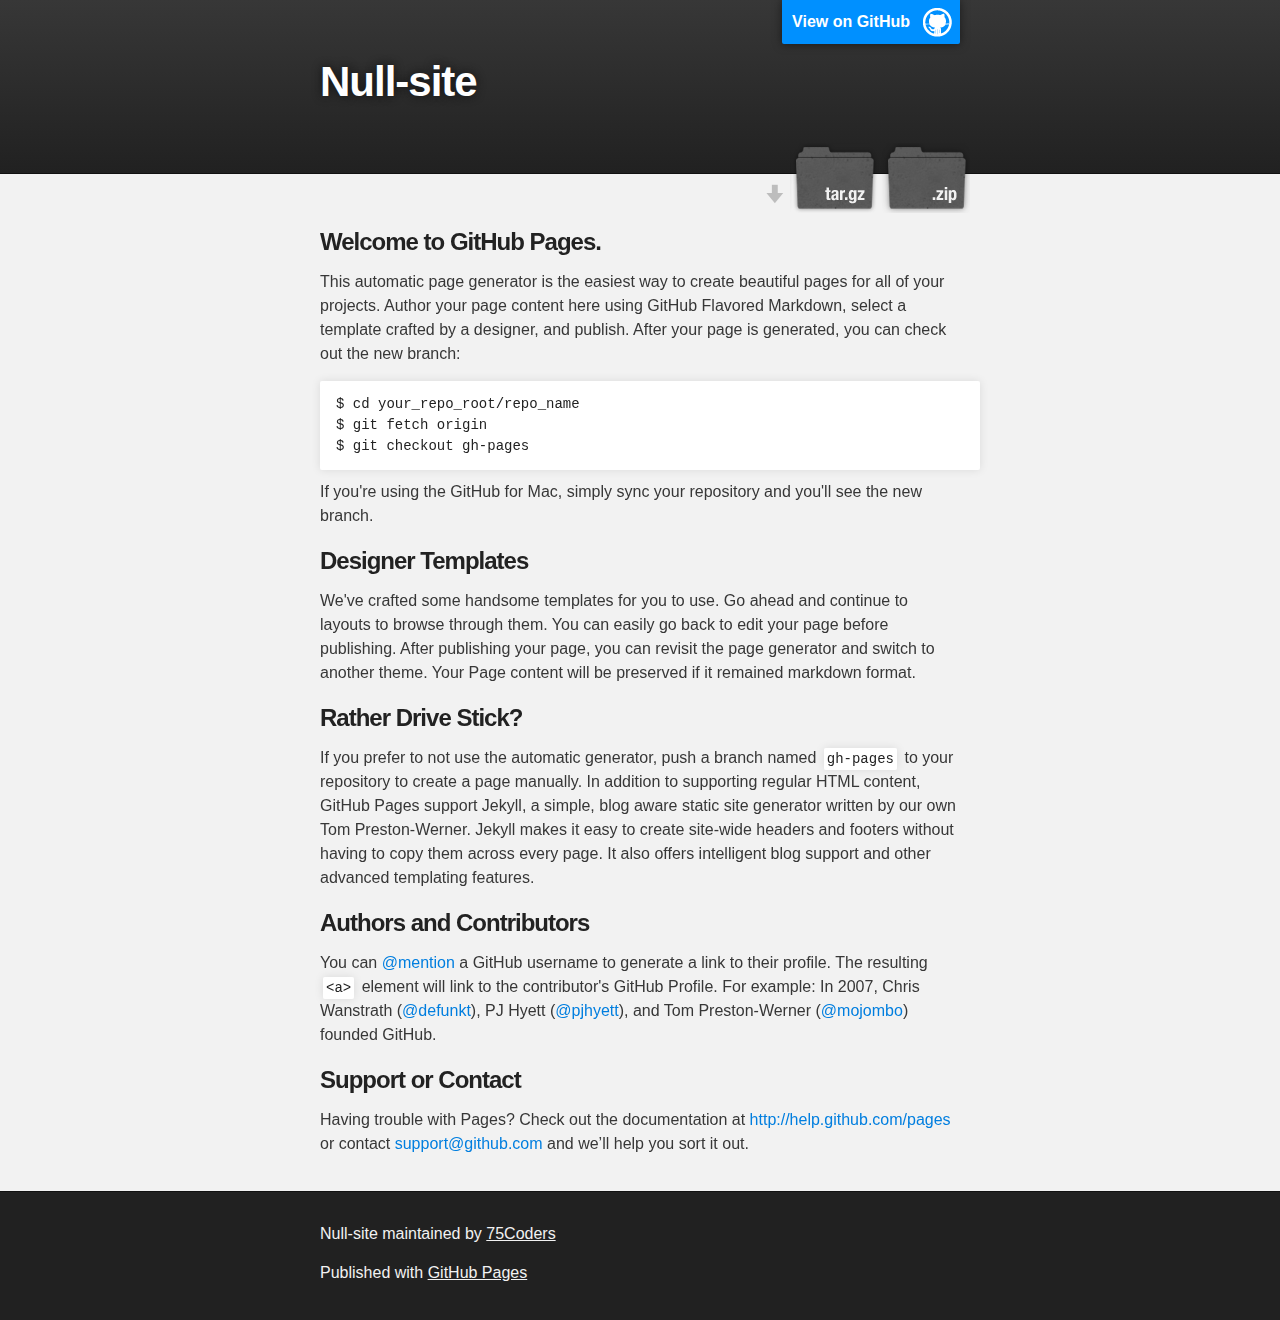
<file: index.html>
<!DOCTYPE html>
<html>

  <head>
    <meta charset='utf-8' />
    <meta http-equiv="X-UA-Compatible" content="chrome=1" />
    <meta name="description" content="Null-site : " />

    <link rel="stylesheet" type="text/css" media="screen" href="stylesheets/stylesheet.css">

    <title>Null-site</title>
  </head>

  <body>

    <!-- HEADER -->
    <div id="header_wrap" class="outer">
        <header class="inner">
          <a id="forkme_banner" href="https://github.com/75Coders/null-site">View on GitHub</a>

          <h1 id="project_title">Null-site</h1>
          <h2 id="project_tagline"></h2>

            <section id="downloads">
              <a class="zip_download_link" href="https://github.com/75Coders/null-site/zipball/master">Download this project as a .zip file</a>
              <a class="tar_download_link" href="https://github.com/75Coders/null-site/tarball/master">Download this project as a tar.gz file</a>
            </section>
        </header>
    </div>

    <!-- MAIN CONTENT -->
    <div id="main_content_wrap" class="outer">
      <section id="main_content" class="inner">
        <h3>
<a name="welcome-to-github-pages" class="anchor" href="#welcome-to-github-pages"><span class="octicon octicon-link"></span></a>Welcome to GitHub Pages.</h3>

<p>This automatic page generator is the easiest way to create beautiful pages for all of your projects. Author your page content here using GitHub Flavored Markdown, select a template crafted by a designer, and publish. After your page is generated, you can check out the new branch:</p>

<pre><code>$ cd your_repo_root/repo_name
$ git fetch origin
$ git checkout gh-pages
</code></pre>

<p>If you're using the GitHub for Mac, simply sync your repository and you'll see the new branch.</p>

<h3>
<a name="designer-templates" class="anchor" href="#designer-templates"><span class="octicon octicon-link"></span></a>Designer Templates</h3>

<p>We've crafted some handsome templates for you to use. Go ahead and continue to layouts to browse through them. You can easily go back to edit your page before publishing. After publishing your page, you can revisit the page generator and switch to another theme. Your Page content will be preserved if it remained markdown format.</p>

<h3>
<a name="rather-drive-stick" class="anchor" href="#rather-drive-stick"><span class="octicon octicon-link"></span></a>Rather Drive Stick?</h3>

<p>If you prefer to not use the automatic generator, push a branch named <code>gh-pages</code> to your repository to create a page manually. In addition to supporting regular HTML content, GitHub Pages support Jekyll, a simple, blog aware static site generator written by our own Tom Preston-Werner. Jekyll makes it easy to create site-wide headers and footers without having to copy them across every page. It also offers intelligent blog support and other advanced templating features.</p>

<h3>
<a name="authors-and-contributors" class="anchor" href="#authors-and-contributors"><span class="octicon octicon-link"></span></a>Authors and Contributors</h3>

<p>You can <a href="https://github.com/blog/821" class="user-mention">@mention</a> a GitHub username to generate a link to their profile. The resulting <code>&lt;a&gt;</code> element will link to the contributor's GitHub Profile. For example: In 2007, Chris Wanstrath (<a href="https://github.com/defunkt" class="user-mention">@defunkt</a>), PJ Hyett (<a href="https://github.com/pjhyett" class="user-mention">@pjhyett</a>), and Tom Preston-Werner (<a href="https://github.com/mojombo" class="user-mention">@mojombo</a>) founded GitHub.</p>

<h3>
<a name="support-or-contact" class="anchor" href="#support-or-contact"><span class="octicon octicon-link"></span></a>Support or Contact</h3>

<p>Having trouble with Pages? Check out the documentation at <a href="http://help.github.com/pages">http://help.github.com/pages</a> or contact <a href="mailto:support@github.com">support@github.com</a> and we’ll help you sort it out.</p>
      </section>
    </div>

    <!-- FOOTER  -->
    <div id="footer_wrap" class="outer">
      <footer class="inner">
        <p class="copyright">Null-site maintained by <a href="https://github.com/75Coders">75Coders</a></p>
        <p>Published with <a href="http://pages.github.com">GitHub Pages</a></p>
      </footer>
    </div>

    

  </body>
</html>
</file>
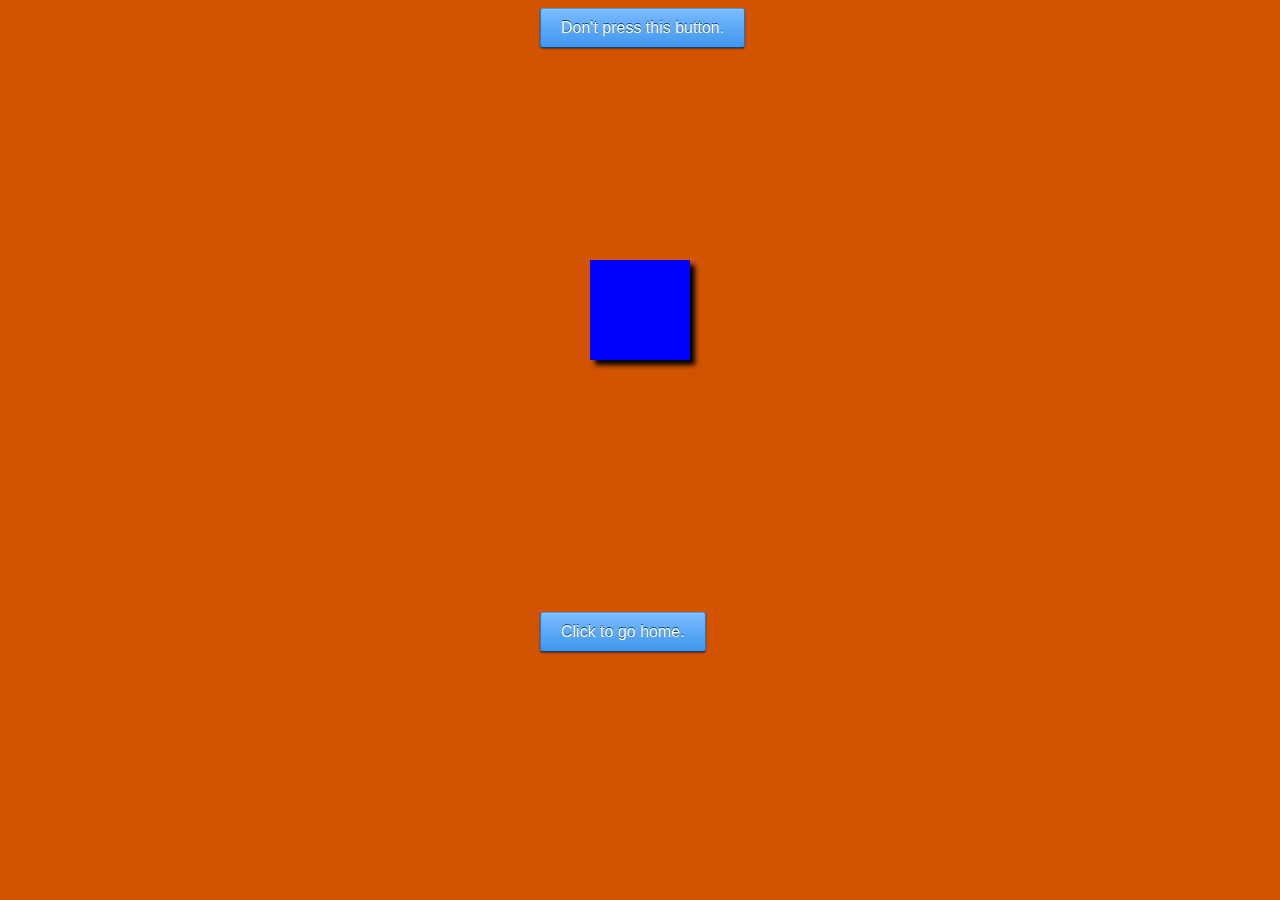
<file: page/index.html>
<!DOCTYPE html>
<html>

<head>

  <meta charset="UTF-8">

  <title>Determining the fate of the box (First Project) - CodePen</title>

    <link rel="stylesheet" href="css/style.css" media="screen" type="text/css" />

</head>

<body>

  <html>
  <head>

  </head>
  <body>
    <button class="good-button">Don't press this button.</button>
    <br>
    <br>
    <br>
    <br>
    <br>
    <br>
    <br>
    <br>
    <br>
    <br>
    <br>
    <br>
    <br>
    <br>

  <div id="bob"></div>
   <br>
    <br>
    <br>
    <br>
    <br>
    <br>
    <br>
    <br>
    <br>
    <br>
    <br>
    <br>
    <br>
    <br>

    <button class="git"><a href="http://pyrogoggles.github.io">Click to go home.</a></button>

  </body>
</html>

  <script src='http://codepen.io/assets/libs/fullpage/jquery.js'></script>

  <script src="js/index.js"></script>

</body>

</html>
</file>
<file: stylesheets/stylesheet.css>
/*******************************************************************************
Slate Theme for GitHub Pages
by Jason Costello, @jsncostello
*******************************************************************************/

@import url(pygment_trac.css);

/*******************************************************************************
MeyerWeb Reset
*******************************************************************************/

html, body, div, span, applet, object, iframe,
h1, h2, h3, h4, h5, h6, p, blockquote, pre,
a, abbr, acronym, address, big, cite, code,
del, dfn, em, img, ins, kbd, q, s, samp,
small, strike, strong, sub, sup, tt, var,
b, u, i, center,
dl, dt, dd, ol, ul, li,
fieldset, form, label, legend,
table, caption, tbody, tfoot, thead, tr, th, td,
article, aside, canvas, details, embed,
figure, figcaption, footer, header, hgroup,
menu, nav, output, ruby, section, summary,
time, mark, audio, video {
  margin: 0;
  padding: 0;
  border: 0;
  font: inherit;
  vertical-align: baseline;
}

/* HTML5 display-role reset for older browsers */
article, aside, details, figcaption, figure,
footer, header, hgroup, menu, nav, section {
  display: block;
}

ol, ul {
  list-style: none;
}

table {
  border-collapse: collapse;
  border-spacing: 0;
}

/*******************************************************************************
Theme Styles
*******************************************************************************/

body {
  box-sizing: border-box;
  color:#373737;
  background: #212121;
  font-size: 16px;
  font-family: 'Myriad Pro', Calibri, Helvetica, Arial, sans-serif;
  line-height: 1.5;
  -webkit-font-smoothing: antialiased;
}

h1, h2, h3, h4, h5, h6 {
  margin: 10px 0;
  font-weight: 700;
  color:#222222;
  font-family: 'Lucida Grande', 'Calibri', Helvetica, Arial, sans-serif;
  letter-spacing: -1px;
}

h1 {
  font-size: 36px;
  font-weight: 700;
}

h2 {
  padding-bottom: 10px;
  font-size: 32px;
  background: url('../images/bg_hr.png') repeat-x bottom;
}

h3 {
  font-size: 24px;
}

h4 {
  font-size: 21px;
}

h5 {
  font-size: 18px;
}

h6 {
  font-size: 16px;
}

p {
  margin: 10px 0 15px 0;
}

footer p {
  color: #f2f2f2;
}

a {
  text-decoration: none;
  color: #007edf;
  text-shadow: none;

  transition: color 0.5s ease;
  transition: text-shadow 0.5s ease;
  -webkit-transition: color 0.5s ease;
  -webkit-transition: text-shadow 0.5s ease;
  -moz-transition: color 0.5s ease;
  -moz-transition: text-shadow 0.5s ease;
  -o-transition: color 0.5s ease;
  -o-transition: text-shadow 0.5s ease;
  -ms-transition: color 0.5s ease;
  -ms-transition: text-shadow 0.5s ease;
}

a:hover, a:focus {text-decoration: underline;}

footer a {
  color: #F2F2F2;
  text-decoration: underline;
}

em {
  font-style: italic;
}

strong {
  font-weight: bold;
}

img {
  position: relative;
  margin: 0 auto;
  max-width: 739px;
  padding: 5px;
  margin: 10px 0 10px 0;
  border: 1px solid #ebebeb;

  box-shadow: 0 0 5px #ebebeb;
  -webkit-box-shadow: 0 0 5px #ebebeb;
  -moz-box-shadow: 0 0 5px #ebebeb;
  -o-box-shadow: 0 0 5px #ebebeb;
  -ms-box-shadow: 0 0 5px #ebebeb;
}

p img {
  display: inline;
  margin: 0;
  padding: 0;
  vertical-align: middle;
  text-align: center;
  border: none;
}

pre, code {
  width: 100%;
  color: #222;
  background-color: #fff;

  font-family: Monaco, "Bitstream Vera Sans Mono", "Lucida Console", Terminal, monospace;
  font-size: 14px;

  border-radius: 2px;
  -moz-border-radius: 2px;
  -webkit-border-radius: 2px;
}

pre {
  width: 100%;
  padding: 10px;
  box-shadow: 0 0 10px rgba(0,0,0,.1);
  overflow: auto;
}

code {
  padding: 3px;
  margin: 0 3px;
  box-shadow: 0 0 10px rgba(0,0,0,.1);
}

pre code {
  display: block;
  box-shadow: none;
}

blockquote {
  color: #666;
  margin-bottom: 20px;
  padding: 0 0 0 20px;
  border-left: 3px solid #bbb;
}


ul, ol, dl {
  margin-bottom: 15px
}

ul {
  list-style: inside;
  padding-left: 20px;
}

ol {
  list-style: decimal inside;
  padding-left: 20px;
}

dl dt {
  font-weight: bold;
}

dl dd {
  padding-left: 20px;
  font-style: italic;
}

dl p {
  padding-left: 20px;
  font-style: italic;
}

hr {
  height: 1px;
  margin-bottom: 5px;
  border: none;
  background: url('../images/bg_hr.png') repeat-x center;
}

table {
  border: 1px solid #373737;
  margin-bottom: 20px;
  text-align: left;
 }

th {
  font-family: 'Lucida Grande', 'Helvetica Neue', Helvetica, Arial, sans-serif;
  padding: 10px;
  background: #373737;
  color: #fff;
 }

td {
  padding: 10px;
  border: 1px solid #373737;
 }

form {
  background: #f2f2f2;
  padding: 20px;
}

/*******************************************************************************
Full-Width Styles
*******************************************************************************/

.outer {
  width: 100%;
}

.inner {
  position: relative;
  max-width: 640px;
  padding: 20px 10px;
  margin: 0 auto;
}

#forkme_banner {
  display: block;
  position: absolute;
  top:0;
  right: 10px;
  z-index: 10;
  padding: 10px 50px 10px 10px;
  color: #fff;
  background: url('../images/blacktocat.png') #0090ff no-repeat 95% 50%;
  font-weight: 700;
  box-shadow: 0 0 10px rgba(0,0,0,.5);
  border-bottom-left-radius: 2px;
  border-bottom-right-radius: 2px;
}

#header_wrap {
  background: #212121;
  background: -moz-linear-gradient(top, #373737, #212121);
  background: -webkit-linear-gradient(top, #373737, #212121);
  background: -ms-linear-gradient(top, #373737, #212121);
  background: -o-linear-gradient(top, #373737, #212121);
  background: linear-gradient(top, #373737, #212121);
}

#header_wrap .inner {
  padding: 50px 10px 30px 10px;
}

#project_title {
  margin: 0;
  color: #fff;
  font-size: 42px;
  font-weight: 700;
  text-shadow: #111 0px 0px 10px;
}

#project_tagline {
  color: #fff;
  font-size: 24px;
  font-weight: 300;
  background: none;
  text-shadow: #111 0px 0px 10px;
}

#downloads {
  position: absolute;
  width: 210px;
  z-index: 10;
  bottom: -40px;
  right: 0;
  height: 70px;
  background: url('../images/icon_download.png') no-repeat 0% 90%;
}

.zip_download_link {
  display: block;
  float: right;
  width: 90px;
  height:70px;
  text-indent: -5000px;
  overflow: hidden;
  background: url(../images/sprite_download.png) no-repeat bottom left;
}

.tar_download_link {
  display: block;
  float: right;
  width: 90px;
  height:70px;
  text-indent: -5000px;
  overflow: hidden;
  background: url(../images/sprite_download.png) no-repeat bottom right;
  margin-left: 10px;
}

.zip_download_link:hover {
  background: url(../images/sprite_download.png) no-repeat top left;
}

.tar_download_link:hover {
  background: url(../images/sprite_download.png) no-repeat top right;
}

#main_content_wrap {
  background: #f2f2f2;
  border-top: 1px solid #111;
  border-bottom: 1px solid #111;
}

#main_content {
  padding-top: 40px;
}

#footer_wrap {
  background: #212121;
}



/*******************************************************************************
Small Device Styles
*******************************************************************************/

@media screen and (max-width: 480px) {
  body {
    font-size:14px;
  }

  #downloads {
    display: none;
  }

  .inner {
    min-width: 320px;
    max-width: 480px;
  }

  #project_title {
  font-size: 32px;
  }

  h1 {
    font-size: 28px;
  }

  h2 {
    font-size: 24px;
  }

  h3 {
    font-size: 21px;
  }

  h4 {
    font-size: 18px;
  }

  h5 {
    font-size: 14px;
  }

  h6 {
    font-size: 12px;
  }

  code, pre {
    min-width: 320px;
    max-width: 480px;
    font-size: 11px;
  }

}
</file>
<file: page/css/style.css>
@import url(http://fonts.googleapis.com/css?family=Open+Sans:400,700|Montserrat);
a {
  text-decoration: none;
  color: #fff;
}

div {
  background: blue;
  height: 100px;
  width: 100px;
  margin: 6px;
  box-shadow: 5px 5px 5px;
  margin: 0 auto;
}

body {
  background-color: #d35400;
}

.good-button {
  width: auto;
  border: 1px solid #4096ee;
  border-color: #4096ee #157ce7 #0b4179;
  border-radius: 3px;
  background-color: #7abcff;
  *zoom: 1;
  filter: progid:DXImageTransform.Microsoft.gradient(gradientType=0, startColorstr='#FF7ABCFF', endColorstr='#FF4096EE');
  background-image: -moz-linear-gradient(top, #7abcff 0%, #60abf8 44%, #4096ee 100%);
  background-image: -webkit-linear-gradient(top, #7abcff 0%, #60abf8 44%, #4096ee 100%);
  background-image: linear-gradient(to bottom, #7abcff 0%, #60abf8 44%, #4096ee 100%);
  color: #fff;
  font-size: 16px;
  padding: 10px 20px;
  text-shadow: 0 -1px 0 #0b4179;
  box-shadow: 0 1px 2px rgba(0, 0, 0, 0.5), 0 1px 0 rgba(255, 255, 255, 0.2) inset;
}
.good-button:hover {
  background-color: #6bb5ff;
  *zoom: 1;
  filter: progid:DXImageTransform.Microsoft.gradient(gradientType=0, startColorstr='#FF6BB5FF', endColorstr='#FF3391EF');
  background-image: -moz-linear-gradient(top, #6bb5ff 0%, #52a5f8 44%, #3391ef 100%);
  background-image: -webkit-linear-gradient(top, #6bb5ff 0%, #52a5f8 44%, #3391ef 100%);
  background-image: linear-gradient(to bottom, #6bb5ff 0%, #52a5f8 44%, #3391ef 100%);
}
.good-button:active {
  background-color: #1683f0;
  *zoom: 1;
  filter: progid:DXImageTransform.Microsoft.gradient(gradientType=0, startColorstr='#FF1683F0', endColorstr='#FF49A4FF');
  background-image: -moz-linear-gradient(top, #1683f0 0%, #3496f8 56%, #49a4ff 100%);
  background-image: -webkit-linear-gradient(top, #1683f0 0%, #3496f8 56%, #49a4ff 100%);
  background-image: linear-gradient(to bottom, #1683f0 0%, #3496f8 56%, #49a4ff 100%);
  box-shadow: inset 0 1px 2px rgba(0, 0, 0, 0.6);
  border-color: #0b4179 #157ce7 #4096ee;
}

button {
  margin: 0 auto;
  text-align: center;
  display: inline-block;
  position: fixed;
  left: 50%;
  margin-left: -100px;
}

.git {
  width: auto;
  border: 1px solid #4096ee;
  border-color: #4096ee #157ce7 #0b4179;
  border-radius: 3px;
  background-color: #7abcff;
  *zoom: 1;
  filter: progid:DXImageTransform.Microsoft.gradient(gradientType=0, startColorstr='#FF7ABCFF', endColorstr='#FF4096EE');
  background-image: -moz-linear-gradient(top, #7abcff 0%, #60abf8 44%, #4096ee 100%);
  background-image: -webkit-linear-gradient(top, #7abcff 0%, #60abf8 44%, #4096ee 100%);
  background-image: linear-gradient(to bottom, #7abcff 0%, #60abf8 44%, #4096ee 100%);
  color: #fff;
  font-size: 16px;
  padding: 10px 20px;
  text-shadow: 0 -1px 0 #0b4179;
  box-shadow: 0 1px 2px rgba(0, 0, 0, 0.5), 0 1px 0 rgba(255, 255, 255, 0.2) inset;
}
.git:hover {
  background-color: #6bb5ff;
  *zoom: 1;
  filter: progid:DXImageTransform.Microsoft.gradient(gradientType=0, startColorstr='#FF6BB5FF', endColorstr='#FF3391EF');
  background-image: -moz-linear-gradient(top, #6bb5ff 0%, #52a5f8 44%, #3391ef 100%);
  background-image: -webkit-linear-gradient(top, #6bb5ff 0%, #52a5f8 44%, #3391ef 100%);
  background-image: linear-gradient(to bottom, #6bb5ff 0%, #52a5f8 44%, #3391ef 100%);
}
.git:active {
  background-color: #1683f0;
  *zoom: 1;
  filter: progid:DXImageTransform.Microsoft.gradient(gradientType=0, startColorstr='#FF1683F0', endColorstr='#FF49A4FF');
  background-image: -moz-linear-gradient(top, #1683f0 0%, #3496f8 56%, #49a4ff 100%);
  background-image: -webkit-linear-gradient(top, #1683f0 0%, #3496f8 56%, #49a4ff 100%);
  background-image: linear-gradient(to bottom, #1683f0 0%, #3496f8 56%, #49a4ff 100%);
  box-shadow: inset 0 1px 2px rgba(0, 0, 0, 0.6);
  border-color: #0b4179 #157ce7 #4096ee;
}
</file>
